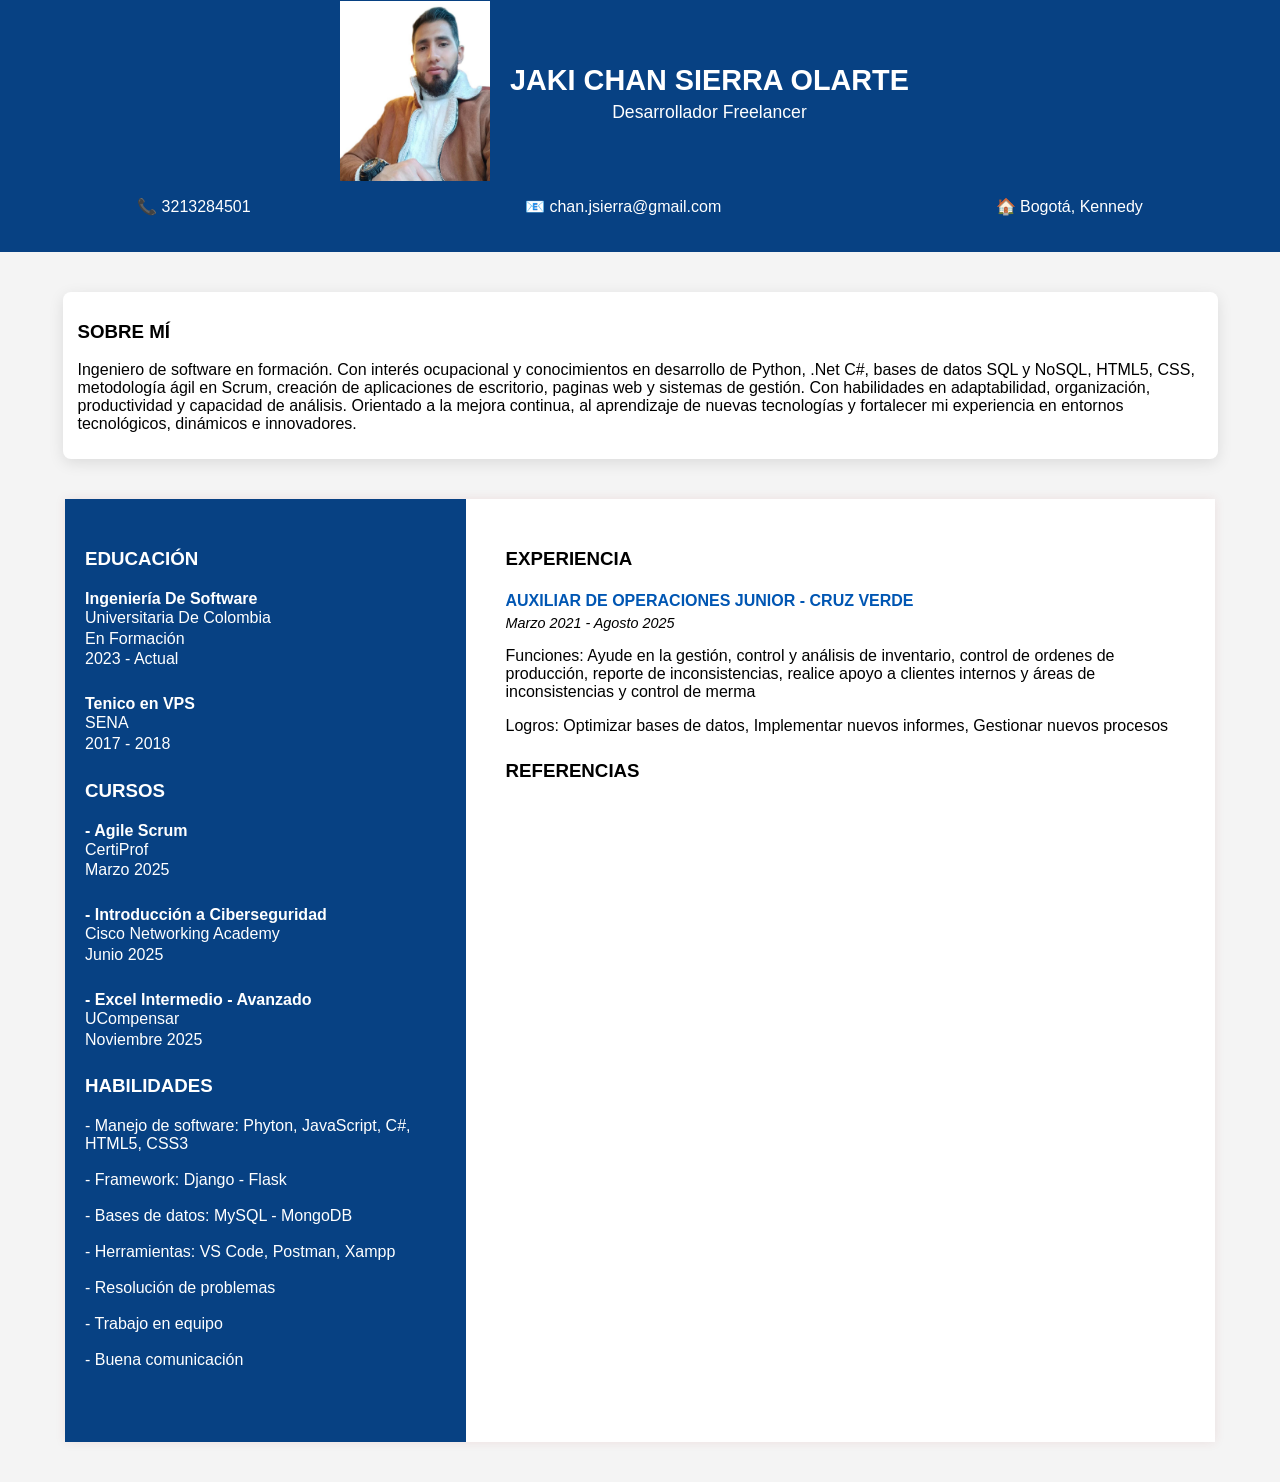
<file: Index.html>
<!DOCTYPE html>
<html lang="es">
<head>
    <meta charset="UTF-8">
    <title>Mi Portafolio</title>
    <meta name="viewport" content="Portafolio Chan">
    <link rel="stylesheet" href="Css/EstilosIn.css">
    </head>
<body>
    <header class="datos-personales">
        <div class="perfil">
                <img src="Img/FotoPerfil.jpeg" width="150" height="180">
            <div class="perfil-texto">
                <h1>JAKI CHAN SIERRA OLARTE</h1>
                <h2>Desarrollador Freelancer</h2>
            </div>
        </div>
        <div class="Info">
                <p>📞 3213284501</p>
                <p>📧 chan.jsierra@gmail.com</p>
                <p>🏠 Bogotá, Kennedy</p>
        </div>
    </header>
        <section class="sobre-mi">
            <h3>SOBRE MÍ</h3>
            <p>Ingeniero de software en formación. Con interés ocupacional y conocimientos en desarrollo de Python, .Net C#,
bases de datos SQL y NoSQL, HTML5, CSS, metodología ágil en Scrum, creación de aplicaciones de escritorio,
paginas web y sistemas de gestión. Con habilidades en adaptabilidad, organización, productividad y
capacidad de análisis. Orientado a la mejora continua, al aprendizaje de nuevas tecnologías y fortalecer mi
experiencia en entornos tecnológicos, dinámicos e innovadores.</p>
        </section>

    <div class="contenedor-cv">
        <aside class="columna-izquierda">
            <section class="seccion educacion">
                <h3>EDUCACIÓN</h3>
                <div class="seccion-educacion">

                    <h4>Ingeniería De Software </h4>
                    <p class="espacio-pequeno-abajo">Universitaria De Colombia</p>
                    <p class="separador-medio">En Formación</p>
                    <p class="separador-grande">2023 - Actual</p>
                
                    <h4>Tenico en VPS</h4>
                    <p class="separador-medio">SENA </p>
                    <p class="separador-grande">2017 - 2018</p>
                
                    <h3>CURSOS</h3>
                    
                    <h4>- Agile Scrum</h4>
                    <p class="separador-medio"> CertiProf</p>
                    <p class="separador-grande">Marzo 2025</p>
                    
                    <h4>- Introducción a Ciberseguridad</h4>
                    <p class="separador-medio"> Cisco Networking Academy</p>
                    <p class="separador-grande">Junio 2025</p>

                    <h4>- Excel Intermedio - Avanzado</h4>
                    <p class="separador-medio">UCompensar</p>
                    <p class="separador-grande">Noviembre 2025</p>
                
                </div> 
                </section>
            
            <section class="seccion habilidades">
                <h3>HABILIDADES</h3>
                <ul>
                    <li>- Manejo de software:
                        Phyton, JavaScript, C#, HTML5, CSS3</li><br>
                    <li>- Framework: Django - Flask</li><br>
                    <li>- Bases de datos: MySQL - MongoDB</li><br>
                    <li>- Herramientas: VS Code,
                        Postman, Xampp</li><br>
                    <li>- Resolución de problemas</li><br>
                    <li>- Trabajo en equipo</li><br>
                    <li>- Buena comunicación</li><br>


                    </ul>
            </section>
        </aside>

        <main class="columna-derecha">
            
            <section class="seccion experiencia">
                <h3>EXPERIENCIA</h3>

                <article class="puesto">
                    <h4>AUXILIAR DE OPERACIONES JUNIOR - CRUZ VERDE</h4>
                    <p class="fechas">Marzo 2021 - Agosto 2025</p>
                    <p>Funciones: Ayude en la gestión, control y análisis de inventario, control de ordenes de producción, reporte de inconsistencias, realice apoyo a clientes internos y áreas de inconsistencias y control de merma</p>
                    <p>Logros: Optimizar bases de datos, Implementar nuevos informes, Gestionar nuevos procesos</p>
                </article>
                </section>

            <section class="seccion referencias">
                <h3>REFERENCIAS</h3>
                </section>
        </main>
    </div>
</body>
</html>
</file>
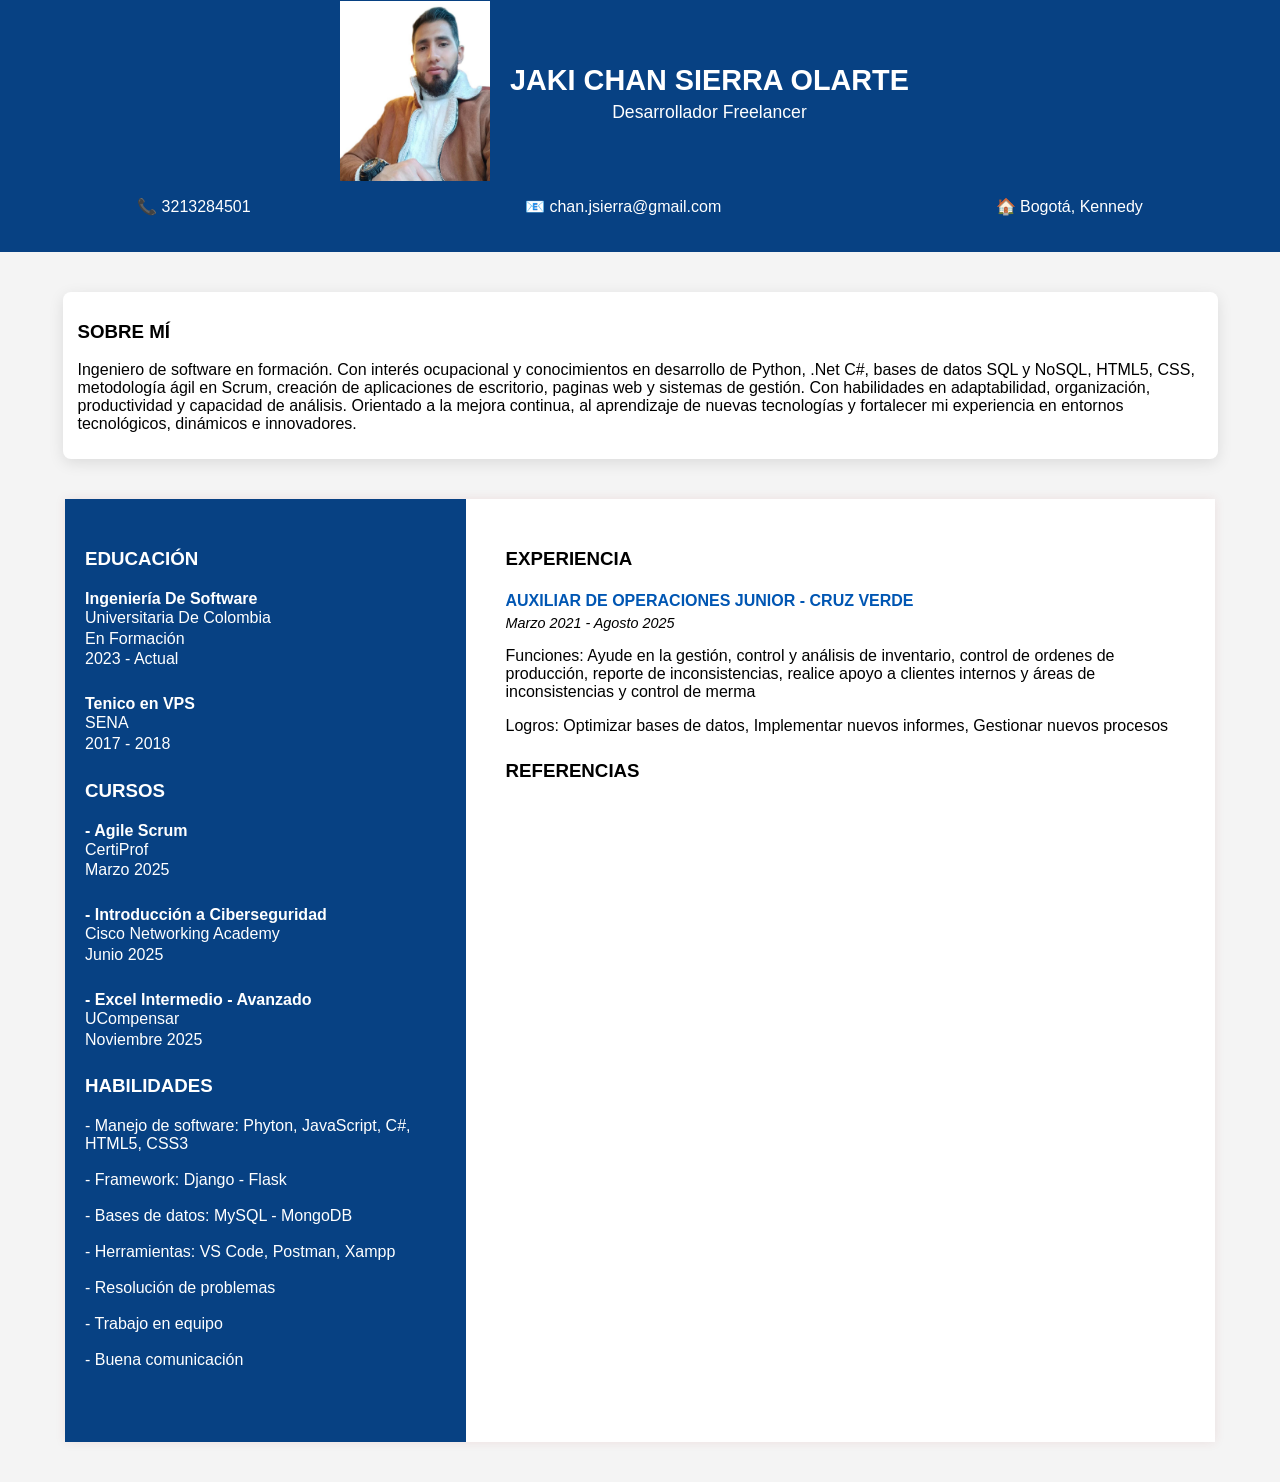
<file: index.html>
<!DOCTYPE html>
<html lang="es">
<head>
    <meta charset="UTF-8">
    <title>Mi Portafolio</title>
    <meta name="viewport" content="Portafolio Chan">
    <link rel="stylesheet" href="Css/EstilosIn.css">
    </head>
<body>
    <header class="datos-personales">
        <div class="perfil">
                <img src="Img/FotoPerfil.jpeg" width="150" height="180">
            <div class="perfil-texto">
                <h1>JAKI CHAN SIERRA OLARTE</h1>
                <h2>Desarrollador Freelancer</h2>
            </div>
        </div>
        <div class="Info">
                <p>📞 3213284501</p>
                <p>📧 chan.jsierra@gmail.com</p>
                <p>🏠 Bogotá, Kennedy</p>
        </div>
    </header>
        <section class="sobre-mi">
            <h3>SOBRE MÍ</h3>
            <p>Ingeniero de software en formación. Con interés ocupacional y conocimientos en desarrollo de Python, .Net C#,
bases de datos SQL y NoSQL, HTML5, CSS, metodología ágil en Scrum, creación de aplicaciones de escritorio,
paginas web y sistemas de gestión. Con habilidades en adaptabilidad, organización, productividad y
capacidad de análisis. Orientado a la mejora continua, al aprendizaje de nuevas tecnologías y fortalecer mi
experiencia en entornos tecnológicos, dinámicos e innovadores.</p>
        </section>

    <div class="contenedor-cv">
        <aside class="columna-izquierda">
            <section class="seccion educacion">
                <h3>EDUCACIÓN</h3>
                <div class="seccion-educacion">

                    <h4>Ingeniería De Software </h4>
                    <p class="espacio-pequeno-abajo">Universitaria De Colombia</p>
                    <p class="separador-medio">En Formación</p>
                    <p class="separador-grande">2023 - Actual</p>
                
                    <h4>Tenico en VPS</h4>
                    <p class="separador-medio">SENA </p>
                    <p class="separador-grande">2017 - 2018</p>
                
                    <h3>CURSOS</h3>
                    
                    <h4>- Agile Scrum</h4>
                    <p class="separador-medio"> CertiProf</p>
                    <p class="separador-grande">Marzo 2025</p>
                    
                    <h4>- Introducción a Ciberseguridad</h4>
                    <p class="separador-medio"> Cisco Networking Academy</p>
                    <p class="separador-grande">Junio 2025</p>

                    <h4>- Excel Intermedio - Avanzado</h4>
                    <p class="separador-medio">UCompensar</p>
                    <p class="separador-grande">Noviembre 2025</p>
                
                </div> 
                </section>
            
            <section class="seccion habilidades">
                <h3>HABILIDADES</h3>
                <ul>
                    <li>- Manejo de software:
                        Phyton, JavaScript, C#, HTML5, CSS3</li><br>
                    <li>- Framework: Django - Flask</li><br>
                    <li>- Bases de datos: MySQL - MongoDB</li><br>
                    <li>- Herramientas: VS Code,
                        Postman, Xampp</li><br>
                    <li>- Resolución de problemas</li><br>
                    <li>- Trabajo en equipo</li><br>
                    <li>- Buena comunicación</li><br>


                    </ul>
            </section>
        </aside>

        <main class="columna-derecha">
            
            <section class="seccion experiencia">
                <h3>EXPERIENCIA</h3>

                <article class="puesto">
                    <h4>AUXILIAR DE OPERACIONES JUNIOR - CRUZ VERDE</h4>
                    <p class="fechas">Marzo 2021 - Agosto 2025</p>
                    <p>Funciones: Ayude en la gestión, control y análisis de inventario, control de ordenes de producción, reporte de inconsistencias, realice apoyo a clientes internos y áreas de inconsistencias y control de merma</p>
                    <p>Logros: Optimizar bases de datos, Implementar nuevos informes, Gestionar nuevos procesos</p>
                </article>
                </section>

            <section class="seccion referencias">
                <h3>REFERENCIAS</h3>
                </section>
        </main>
    </div>
</body>
</html>
</file>
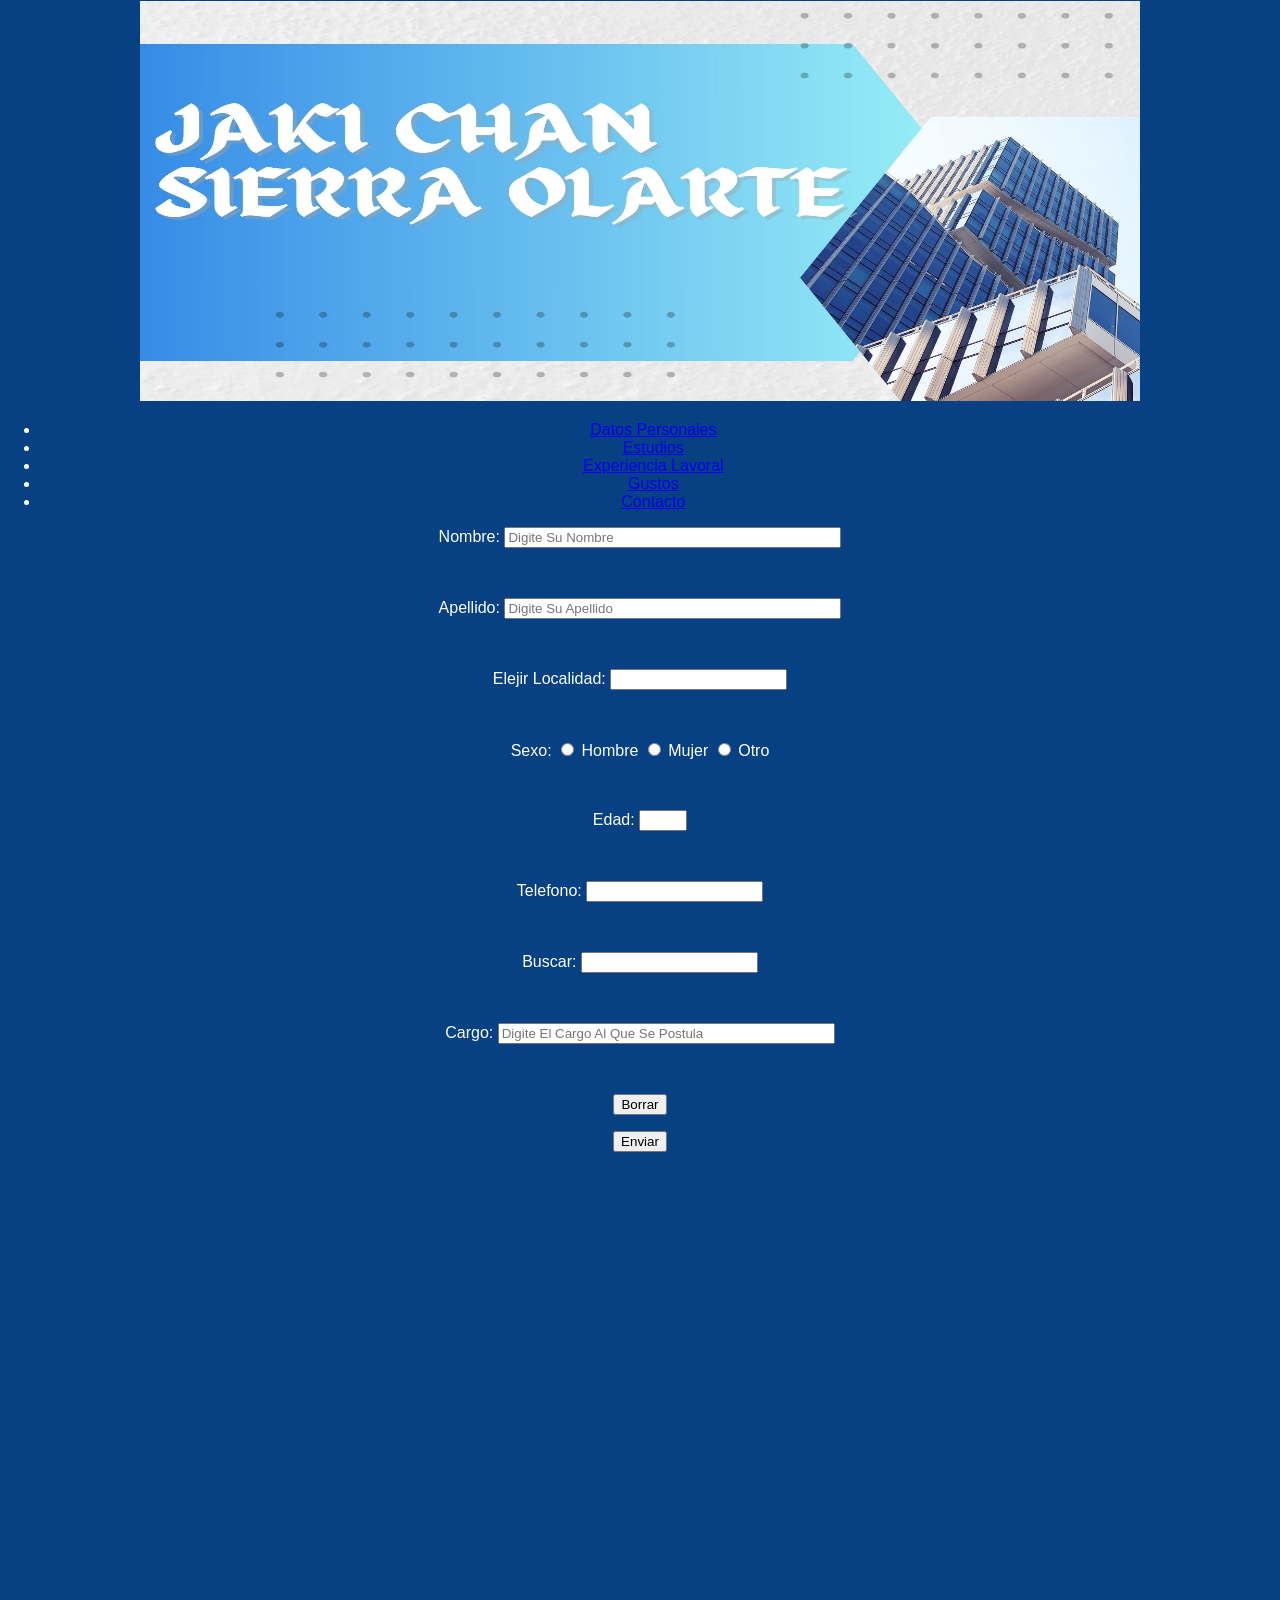
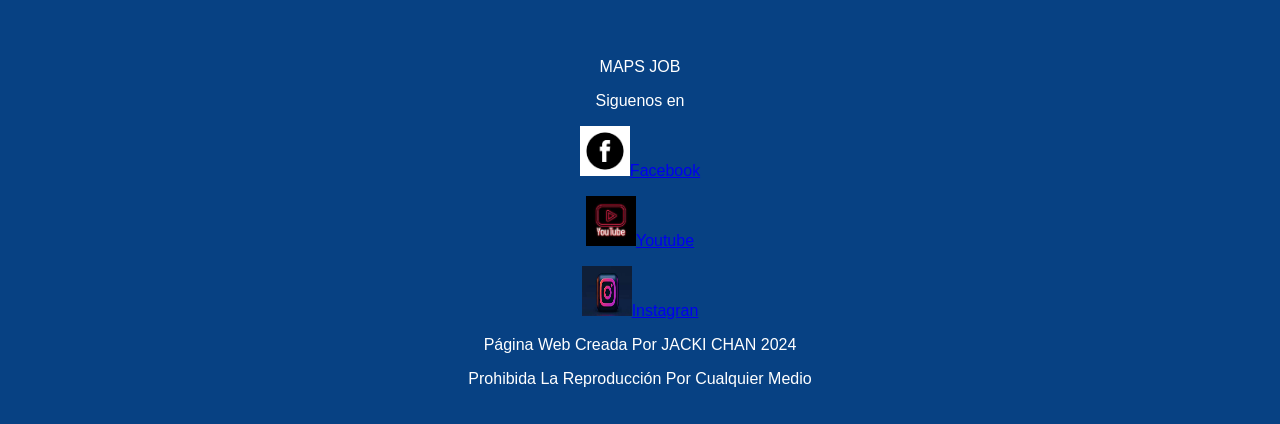
<file: Contacto.html>
<!DOCTYPE html>
<html lang="en">

<head>
    <meta charset="utf-8" />
    <title> Hoja De Vida </title>
    <meta name="title" content="Hoja De Vida De Jaki Chan" />
    <meta name="description" content="Contacto" />
    <link rel="stylesheet" type="text/css" href="Css/EstilosIn.css" />
</head>

<body>
    <header>
        <div>
            <img src="Img/Jaki chan sierra olarte.jpg" width="1000" height="400">
        </div>

        <nav>
            <ul>
                <li><a href="Index.html">Datos Personales</a>&nbsp &nbsp</li>
                <li><a href="Estudios.html">Estudios</a>&nbsp &nbsp</li>
                <li><a href="Experiencia.html">Experiencia Lavoral</a>&nbsp &nbsp</li>
                <li><a href="Gustos.html">Gustos</a>&nbsp &nbsp</li>
                <li><a href="Contacto.html">Contacto</a>&nbsp &nbsp</li>
            </ul>
        </nav>
        <section class="main">
            <section class="articulos">
            <article>
                <div>
                    <form action="ejemplo.php" method="get">
                        <p>Nombre: <input type="text" name="nombre" size="40" placeholder="Digite Su Nombre"></p><br>
                        <p>Apellido: <input type="text" name="apellido" size="40" placeholder="Digite Su Apellido"></p><br>
                        <P>Elejir Localidad: <input list="lista"></P>
                        <datalist id="lista">
                            <option value="Kennedy">
                            <option value="Bosa">
                            <option value="Suba">
                            <option value="Patio Bonito">
                            <option value="Ciudad Bolivar">
                        </datalist><br>
                        <p>Sexo:
                            <input type="radio" name="hm" value="h"> Hombre
                            <input type="radio" name="hm" value="m"> Mujer
                            <input type="radio" name="hm" value="m"> Otro
                        </p><br>
                        <p>Edad: <input type="number" name="edad" min="18" max="65" id="idedad"></p><br>
                        <p>Telefono: <input type="tel" name="telefono"></p><br>
                        <p>Buscar: <input type="search" name="busqueda"></p><br>
                        <p>Cargo: <input type="text" name="cargo" size="40" placeholder="Digite El Cargo Al Que Se Postula"></p><br>
                        <p><input type="reset" value="Borrar"></p>
                        <p><input type="submit" value="Enviar"></p><br>
                </div>
            </article>
            <article>
                <iframe src="https://www.google.com/maps/embed?pb=!1m18!1m12!1m3!1d3384.5714555296386!2d-74.17164622683072!3d4.627835983580664!2m3!1f0!2f0!3f0!3m2!1i1024!2i768!4f13.1!3m3!1m2!1s0x8e3f9e7fd8cc5045%3A0xfd6b7f612aa11e8d!2sPortal%20San%20Basilio!5e0!3m2!1ses-419!2sco!4v1720064712434!5m2!1ses-419!2sco" width="450" height="450" style="border:0;" allowfullscreen="" loading="lazy" referrerpolicy="no-referrer-when-downgrade"></iframe><br><br>
                MAPS JOB
            </article>
            </section>
            <aside>
                <p>Siguenos en</p><a href="https://www.facebook.com/login/?next=https%3A%2F%2Fwww.facebook.com%2Fjackie%2F%3Flocale%3Des_LA"><img src="Img/Faceboock.png" width="50" height="50">Facebook</a>
                <p><a href="https://www.youtube.com/c/OfficialJackieChanChannel"><img src="Img/Youtube.jfif" width="50" height="50">Youtube</a></p>
                <p><a href="https://www.instagram.com/jackiechan/"><img src="Img/Instagram.jfif" width="50" height="50">Instagran</a> </p>
            </aside>
        </section>
        <footer>
            <p>Página Web Creada Por JACKI CHAN 2024</p>
            <p>Prohibida La Reproducción Por Cualquier Medio</p>
        </footer>
    </body>
    
    </html>
</file>
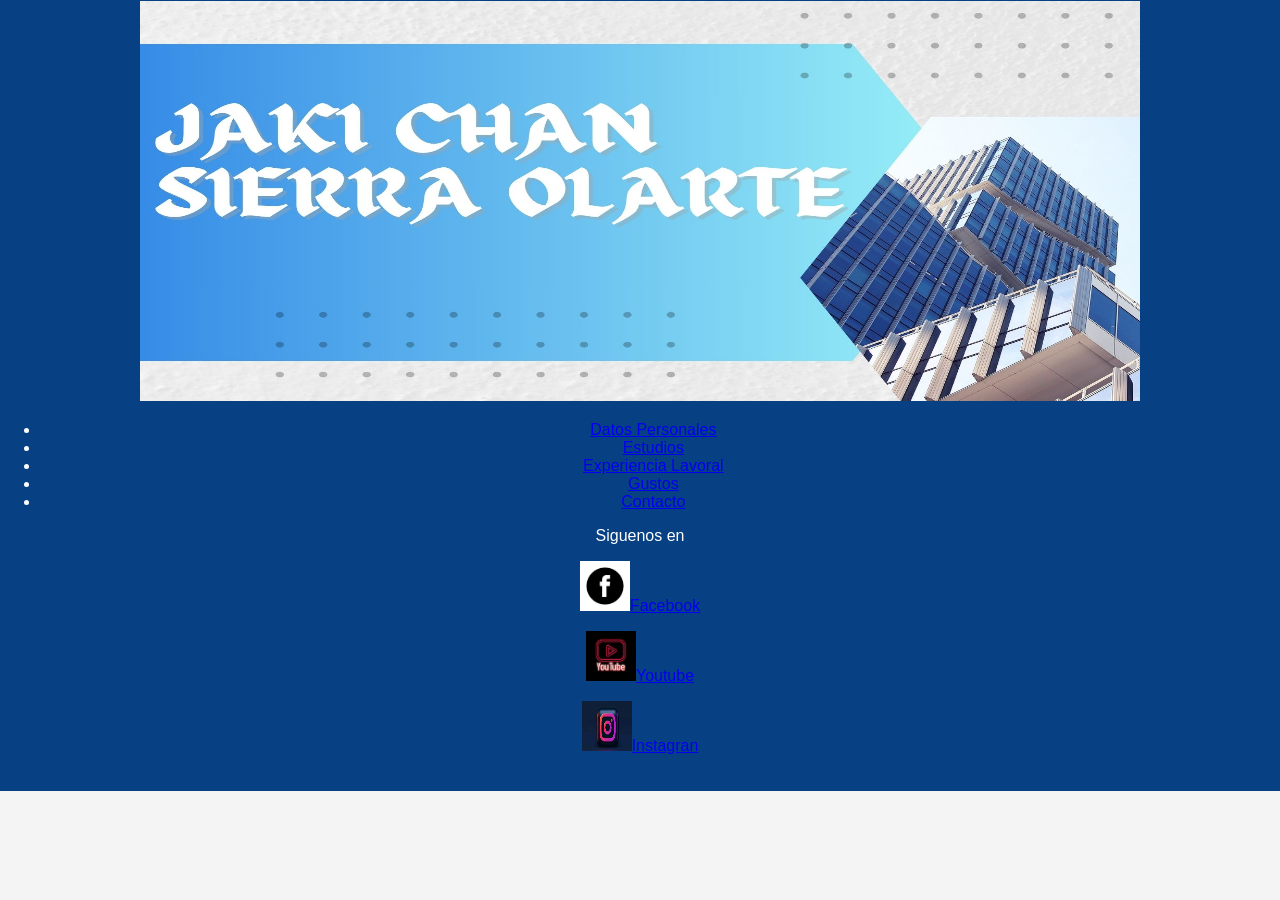
<file: Estudios.html>
<!DOCTYPE html>
<html lang="en">

<head>
    <meta charset="utf-8" />
    <title> Hoja De Vida </title>
    <meta name="title" content="Hoja De Vida De Jaki Chan" />
    <meta name="description" content="Estudios" />
    <link rel="stylesheet" type="text/css" href="Css/EstilosIn.css" />
</head>

<body>
    <header>
        <div>
            <img src="Img/Jaki chan sierra olarte.jpg" width="1000" height="400">
        </div>

        <nav>
            <ul>
                <li><a href="Index.html">Datos Personales</a>&nbsp &nbsp</li>
                <li><a href="Estudios.html">Estudios</a>&nbsp &nbsp</li>
                <li><a href="Experiencia.html">Experiencia Lavoral</a>&nbsp &nbsp</li>
                <li><a href="Gustos.html">Gustos</a>&nbsp &nbsp</li>
                <li><a href="Contacto.html">Contacto</a>&nbsp &nbsp</li>
            </ul>
        </nav>


        <aside>
            <p>Siguenos en</p><a href="https://www.facebook.com/login/?next=https%3A%2F%2Fwww.facebook.com%2Fjackie%2F%3Flocale%3Des_LA"><img src="Img/Faceboock.png" width="50" height="50">Facebook</a>
            <p><a href="https://www.youtube.com/c/OfficialJackieChanChannel"><img src="Img/Youtube.jfif" width="50" height="50">Youtube</a></p>
            <p><a href="https://www.instagram.com/jackiechan/"><img src="Img/Instagram.jfif" width="50" height="50">Instagran</a> </p>
        </aside>
</file>
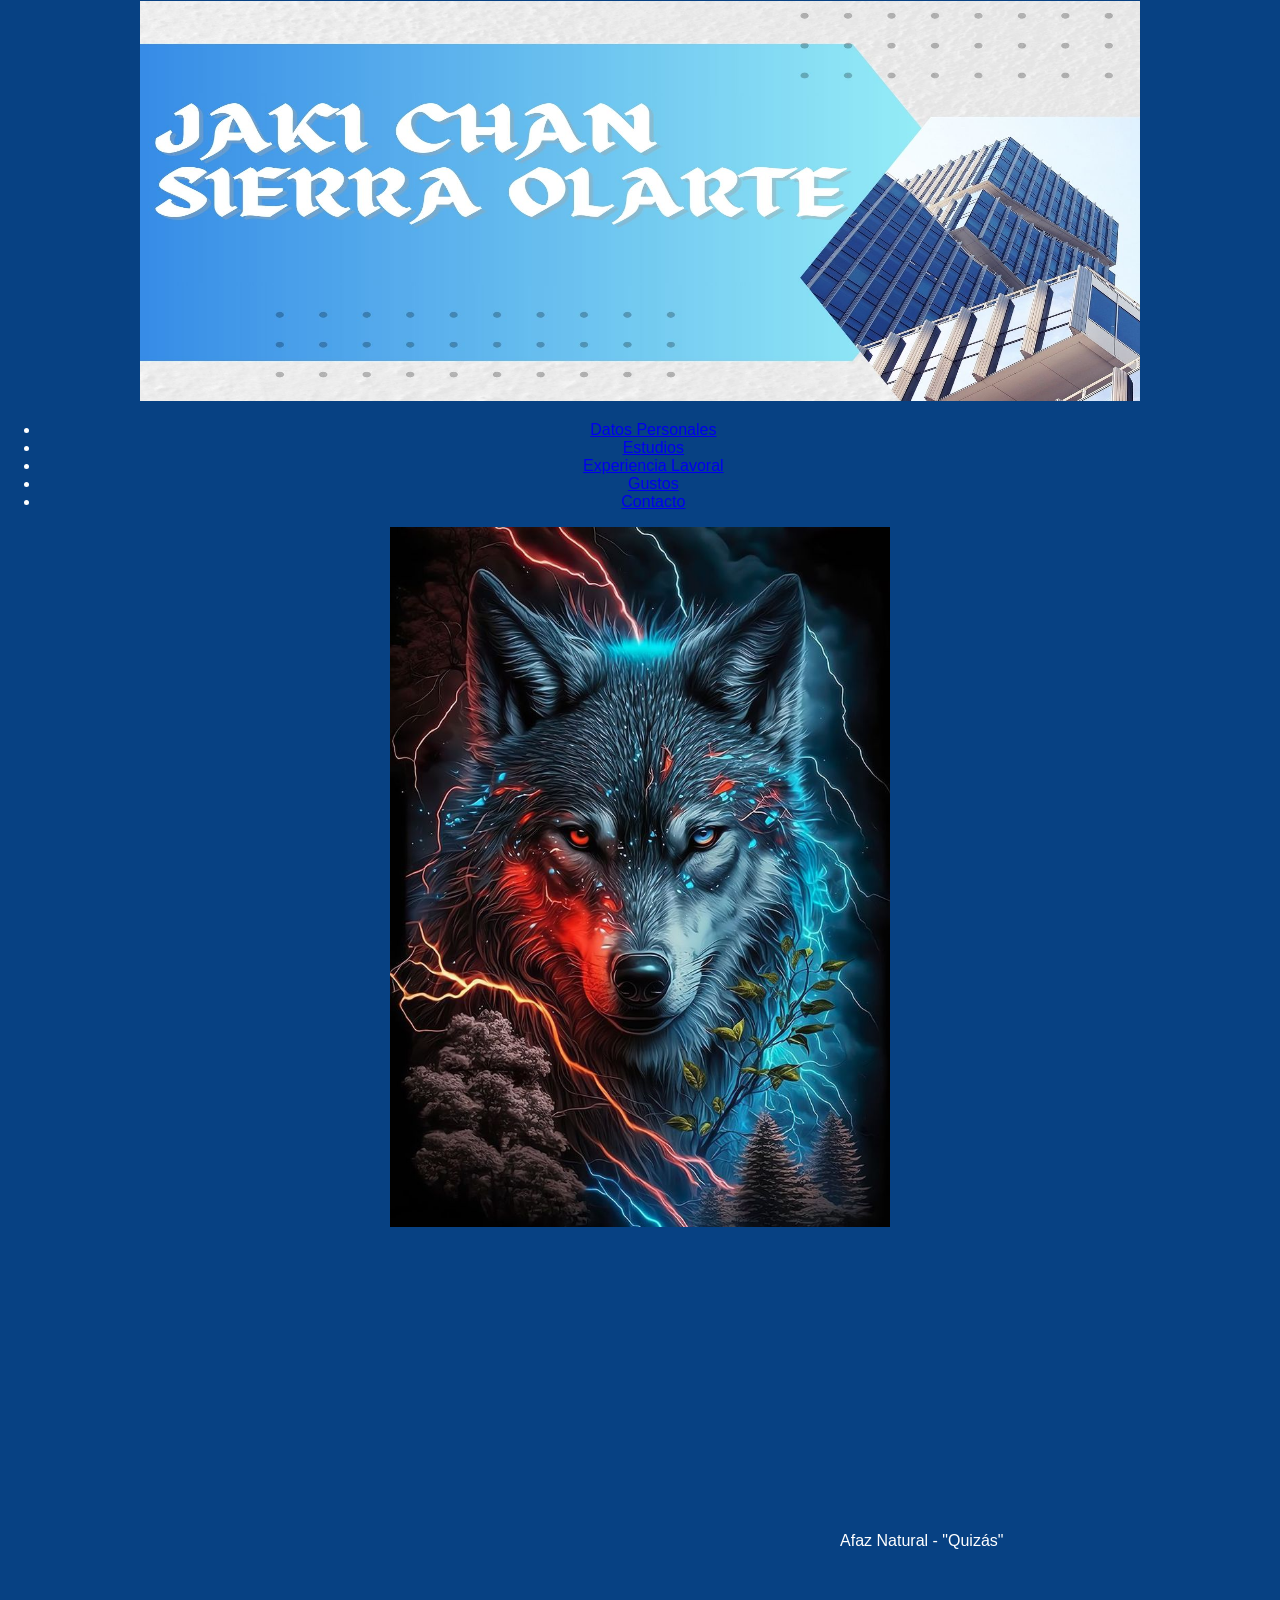
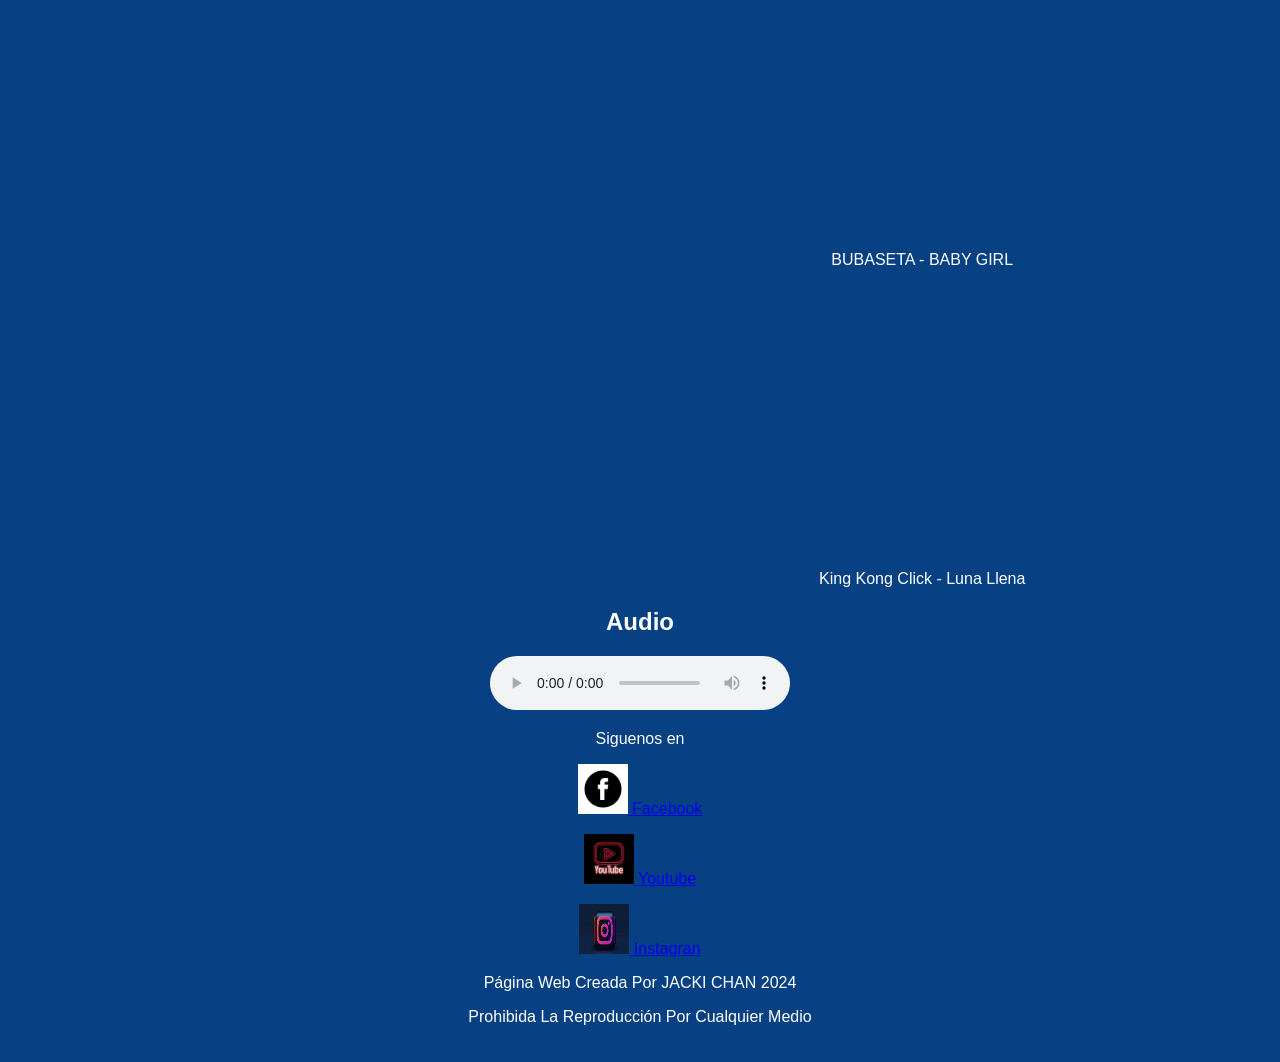
<file: Gustos.html>
<!DOCTYPE html>
<html lang="en">

<head>
    <meta charset="utf-8" />
    <title> Hoja De Vida </title>
    <meta name="title" content="Hoja De Vida De Jaki Chan" />
    <meta name="description" content="Gustos" />
    <link rel="stylesheet" type="text/css" href="Css/EstilosIn.css" />
</head>
<body>
    <header>
        <div>
            <img src="Img/Jaki chan sierra olarte.jpg" width="1000" height="400">
        </div>
        <nav>
            <ul>
                <li><a href="Index.html">Datos Personales</a>&nbsp &nbsp</li>
                <li><a href="Estudios.html">Estudios</a>&nbsp &nbsp</li>
                <li><a href="Experiencia.html">Experiencia Lavoral</a>&nbsp &nbsp</li>
                <li><a href="Gustos.html">Gustos</a>&nbsp &nbsp</li>
                <li><a href="Contacto.html">Contacto</a>&nbsp &nbsp</li>
            </ul>
        </nav>
        <section class="main">
            <section class="articulos">
                <center>
                    <article>
                        <img src="Img/LOBO1.jpg" width="500">
                    </article>
                    <article>
                        <iframe width="560" height="315"
                            src="https://www.youtube.com/embed/jVkOdx3OnIM?si=ZymtwfQ7V47yXwSA"
                            title="YouTube video player" frameborder="0"
                            allow="accelerometer; autoplay; clipboard-write; encrypted-media; gyroscope; picture-in-picture; web-share"
                            referrerpolicy="strict-origin-when-cross-origin" allowfullscreen></iframe>
                        Afaz Natural - "Quizás"
                    </article>
                    <article>
                        <iframe width="560" height="315"
                            src="https://www.youtube.com/embed/XfL0Y8GiJE4?si=nBkH5zAXJh3WLMXB"
                            title="YouTube video player" frameborder="0"
                            allow="accelerometer; autoplay; clipboard-write; encrypted-media; gyroscope; picture-in-picture; web-share"
                            referrerpolicy="strict-origin-when-cross-origin" allowfullscreen></iframe>
                        BUBASETA - BABY GIRL
                    </article>
                    <article>
                        <iframe width="560" height="315"
                            src="https://www.youtube.com/embed/hIO-cyXfVYQ?si=xmBZfcce1vCxGUMG"
                            title="YouTube video player" frameborder="0"
                            allow="accelerometer; autoplay; clipboard-write; encrypted-media; gyroscope; picture-in-picture; web-share"
                            referrerpolicy="strict-origin-when-cross-origin" allowfullscreen></iframe>
                        King Kong Click - Luna Llena
                    </article>
                    <article>
                        <h2>Audio</h2>
                        <audio controls autoplay>
                            <source src="Multimedia/Motivacion.mp4" type="Audio/mpeg" />
                            Audio No Soportado
                        </audio>
                    </article>
                </center>
            </article>
        </section>
        <aside>
            <p>Siguenos en</p><a href="https://www.facebook.com/login/?next=https%3A%2F%2Fwww.facebook.com%2Fjackie%2F%3Flocale%3Des_LA"><img src="Img/Faceboock.png" width="50" height="50">  Facebook</a>
            <p><a href="https://www.youtube.com/c/OfficialJackieChanChannel"><img src="Img/Youtube.jfif" width="50" height="50">  Youtube</a></p>
            <p><a href="https://www.instagram.com/jackiechan/"><img src="Img/Instagram.jfif" width="50" height="50">  Instagran</a> </p>
        </aside>
    </section>
    <footer>
        <p>Página Web Creada Por JACKI CHAN 2024</p>
        <p>Prohibida La Reproducción Por Cualquier Medio</p>
    </footer>
</body>

</html>
</file>
<file: Css/EstilosIn.css>
/* Estilos generales y reinicio básico */
body {
    font-family: Arial, sans-serif; /* Usa una fuente legible, puedes importar una de Google Fonts */
    margin: 0;
    padding: 0px;
    background-color: #f4f4f4; /* Fondo de la página */
}

header{
  background: #074183;
  color: white;
    padding-bottom: 20px;
    padding-top: 1px;
    margin: 0;
    text-align: center;
}

/* --- CONFIGURACIÓN BASE: Elimina márgenes predeterminados --- */

.seccion-educacion h4 {
    /* Ajuste para los títulos de la educación/cursos */
    margin-top: 15px; /* Espacio moderado sobre el título (separación de la sección anterior) */
    margin-bottom: 0px; /* Espacio pequeño debajo del título */
}

.seccion-educacion p {
    /* Elimina márgenes de todos los párrafos por defecto */
    margin-top: 0;
    margin-bottom: 0;
    line-height: 1.3; /* Hace que el texto dentro del párrafo sea más compacto */
}

/* --- CLASES DE ESPACIADO PERSONALIZADO --- */

.espacio-pequeno-abajo {
    /* Útil para la línea (En Formación) o fechas, que van pegadas a la siguiente. */
    margin-bottom: 0px !important; 
}

.separador-medio {
    /* Espacio moderado, por ejemplo, entre (En Formación) y (Universitaria De Colombia) */
    margin-bottom: 0px !important;
}

.separador-grande {
    /* Espacio grande para separar bloques completos de educación (ej: Ingeniería y Técnico) */
    margin-bottom: 25px !important;
}

.sobre-mi {
    max-width: 1125px; /* Ancho máximo similar a una hoja A4 */
    margin: 40px auto;
    padding: 10px 15px; /* Relleno interno para que el texto respire */
    background-color: white;
    box-shadow: 0 4px 15px rgba(0,0,0,0.1); /* Una sombra suave para dar profundidad */
    border-radius: 8px; /* Bordes ligeramente redondeados */
}

.perfil {
    /* 1. Habilita Flexbox: Coloca los hijos en fila */
    display: flex;
    
    /* 2. Alineación Vertical: Centra la imagen y el texto verticalmente (opcional pero recomendado) */
    align-items: center; 
    
    /* 3. Espaciado: Agrega un espacio entre la imagen y el texto */
    gap: 20px; /* Puedes ajustar este valor */

    width: 600px; 
    /* Nota: 150px (foto) + 20px (gap) + ~280px (texto) = ~450px. Ajusta este número. */

    /* 3. **CENTRAR HORIZONTALMENTE** */
    margin: 0 auto;
}

.Info {
    display: flex; 
    justify-content: space-around; 
    flex-wrap: wrap; 
}



.contenedor-cv {
    max-width: 1150px; /* Ancho máximo similar a una hoja A4 */
    margin: 40px auto;
    background-color: #ffffff; /* Fondo del CV (blanco) */
    box-shadow: 0 0 10px rgba(171, 46, 46, 0.1); /* Sombra para simular una hoja */
    display: flex; /* Habilita el diseño de dos columnas */
}

/* Diseño de dos columnas */
.columna-izquierda {
    width: 35%; /* La columna de información suele ser más estrecha */
    padding: 30px 20px;
    background-color: #074183; /* Color de fondo oscuro (ej: gris o azul oscuro) para destacar */
    color: white; /* Texto blanco en la columna oscura */
}

.columna-derecha {
    width: 65%; /* La columna principal es más ancha */
    padding: 30px 40px;
}

/* Estilos de secciones y títulos */
.seccion {
    margin-bottom: 25px;
}

.seccion h3 {
    padding-bottom: 1px;
    margin-top: 20;
}

/* Estilos específicos para texto */
.datos-personales h1 {
    font-size: 1.8em;
    margin-bottom: 5px;
}

.datos-personales h2 {
    font-size: 1.1em;
    font-weight: normal;
    margin-top: 0;
}

/* Estilo para listas sin viñetas (ej. Habilidades) */
.habilidades ul {
    list-style: none;
    padding-left: 0;
}

/* Estilos para la experiencia laboral */
.puesto h4 {
    margin-bottom: 5px;
    color: #0056b3; /* Color para destacar el puesto/empresa */
}

.puesto .fechas {
    font-style: italic;
    font-size: 0.9em;
    margin-top: 0;
    margin-bottom: 10px;
}

/* Media Query para hacer el diseño Responsive (en móviles se convierte en una sola columna) */
@media (max-width: 768px) {
    .contenedor-cv {
        flex-direction: column; /* Apila las columnas verticalmente */
    }
    .columna-izquierda, .columna-derecha {
        width: 100%;
        padding: 20px;
    }
}
</file>
